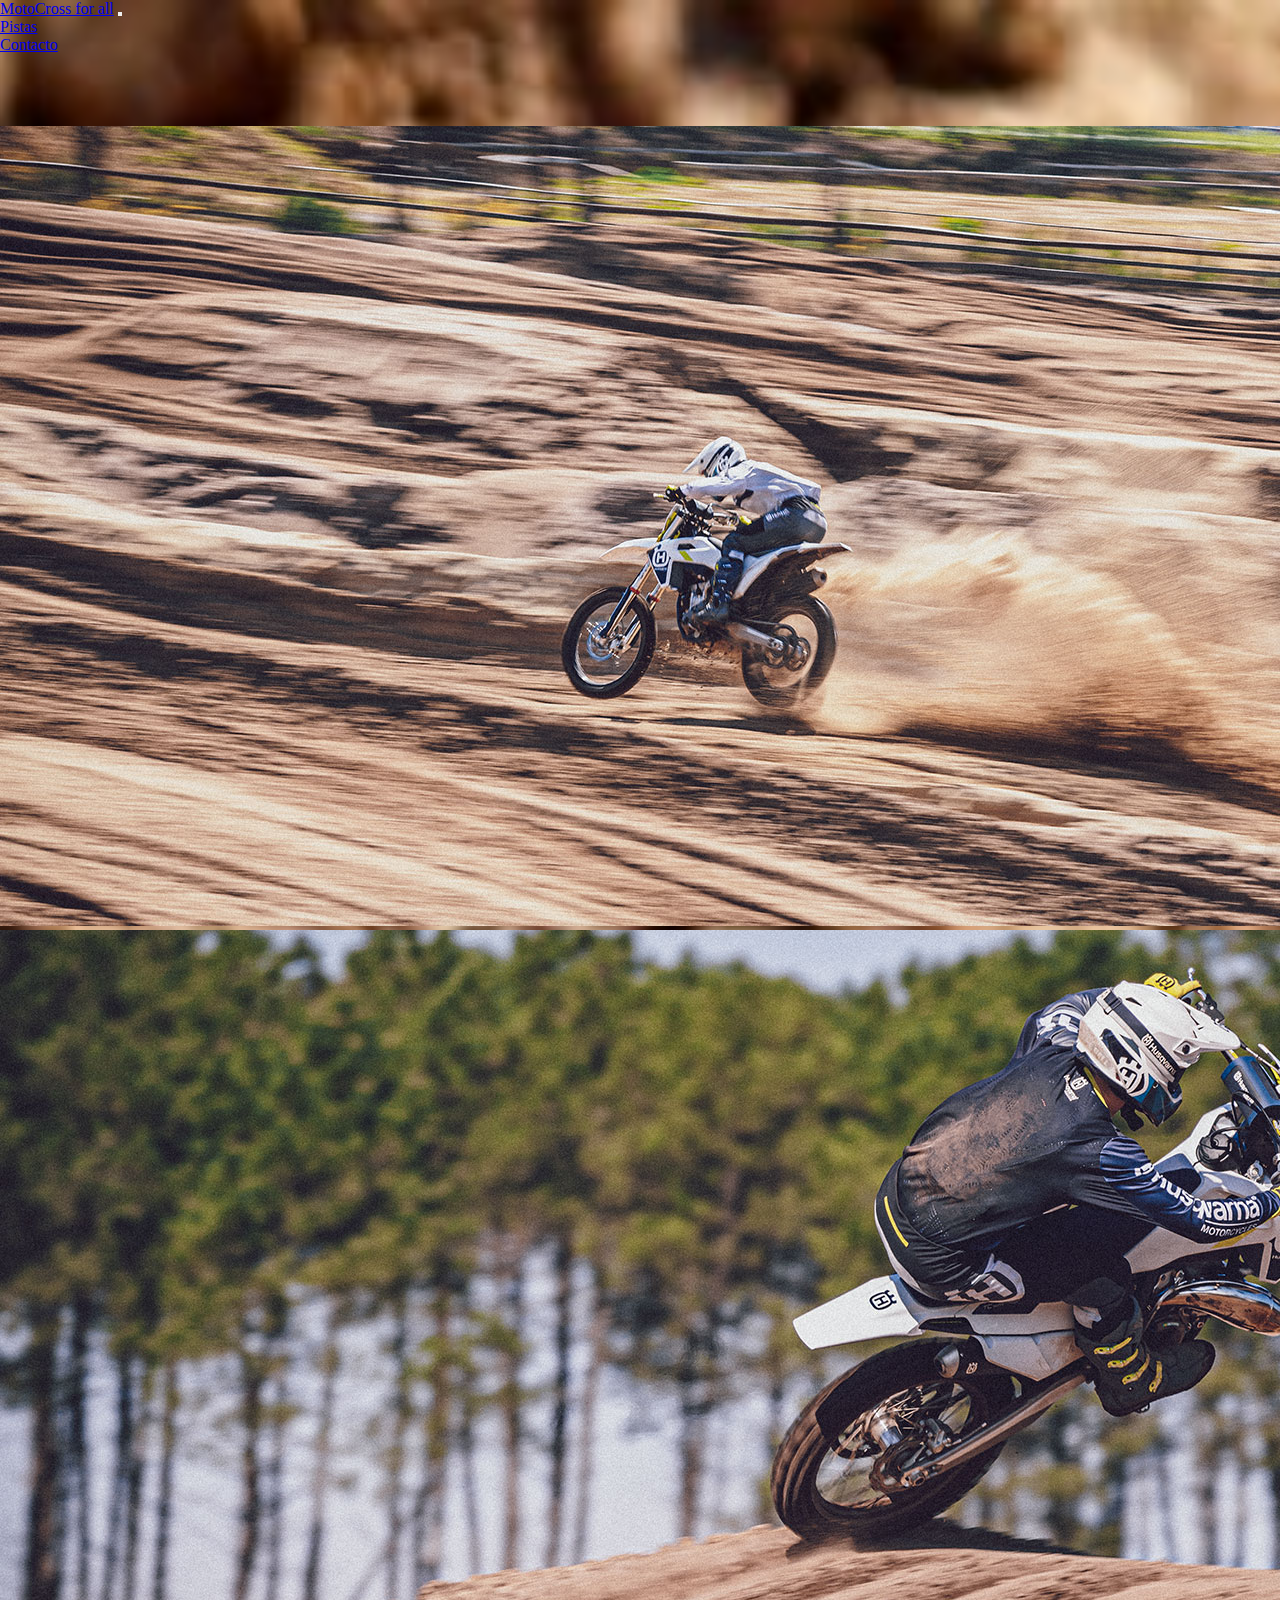
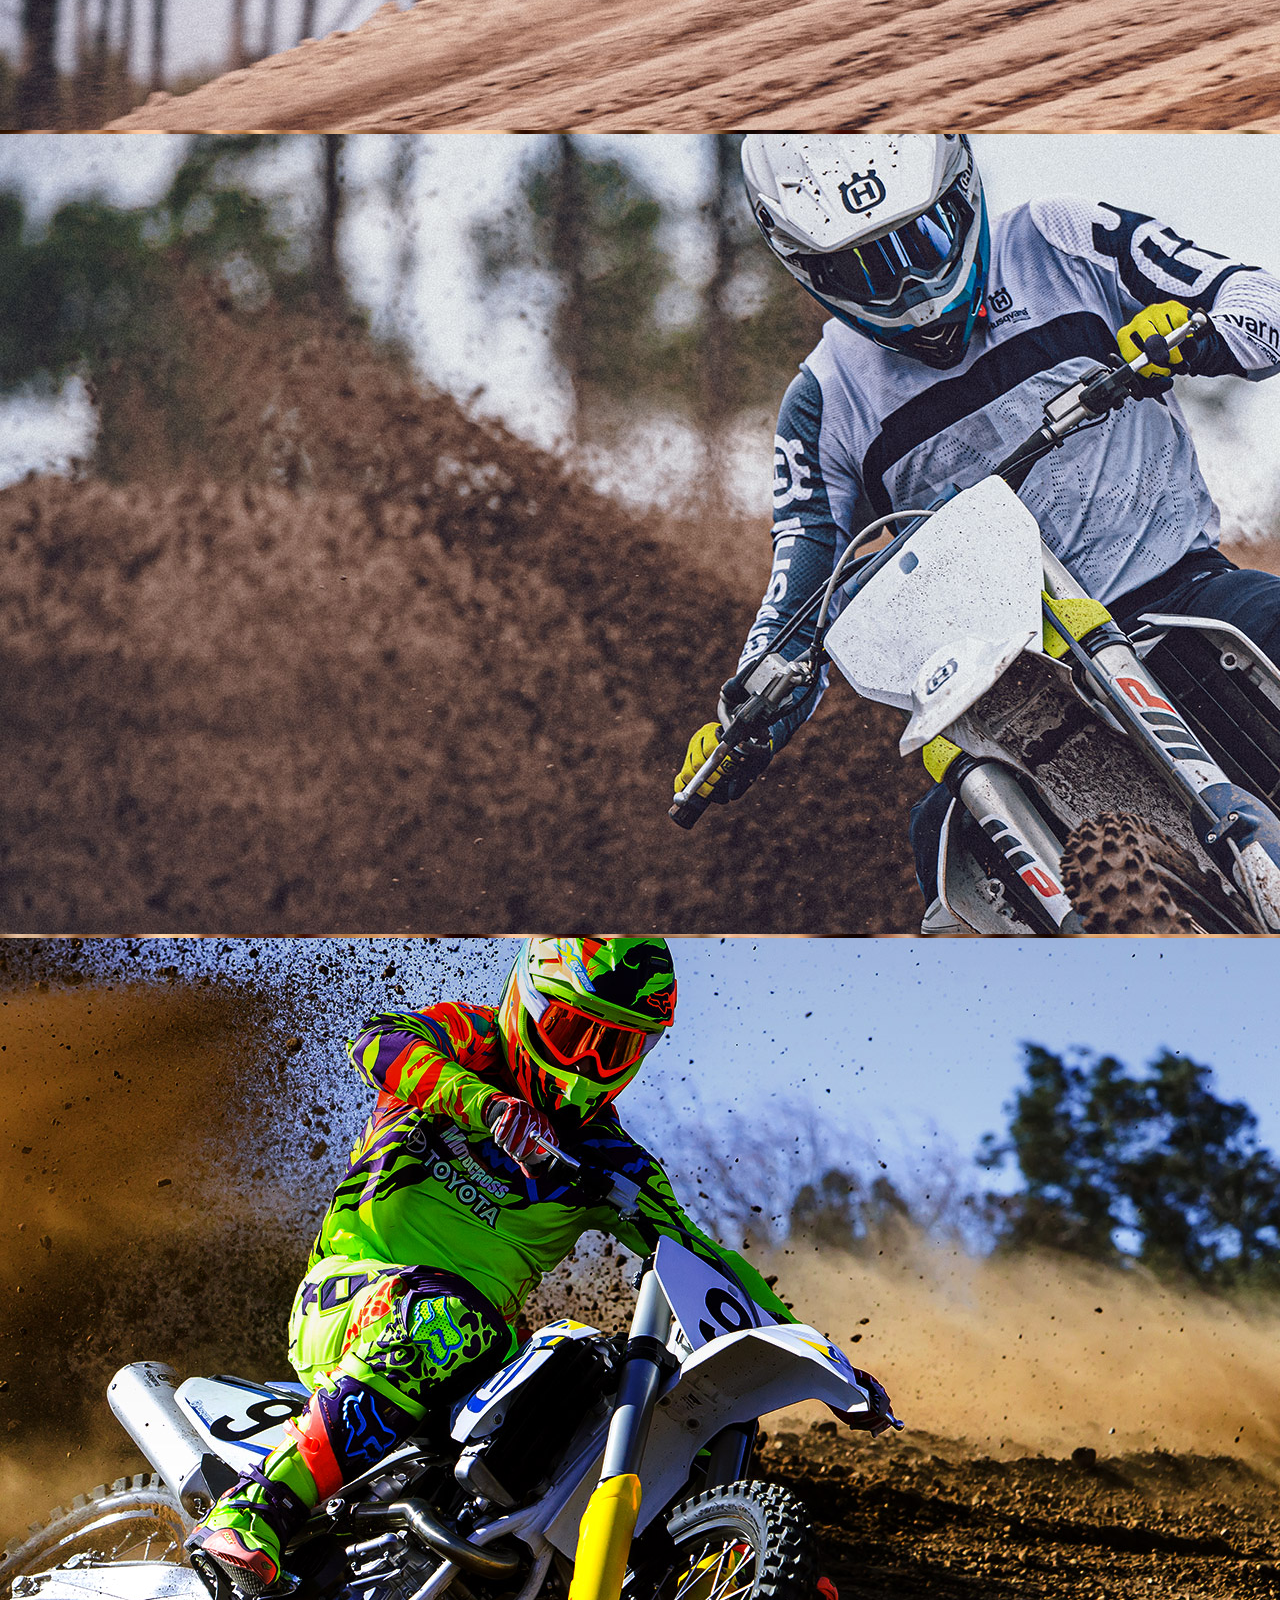
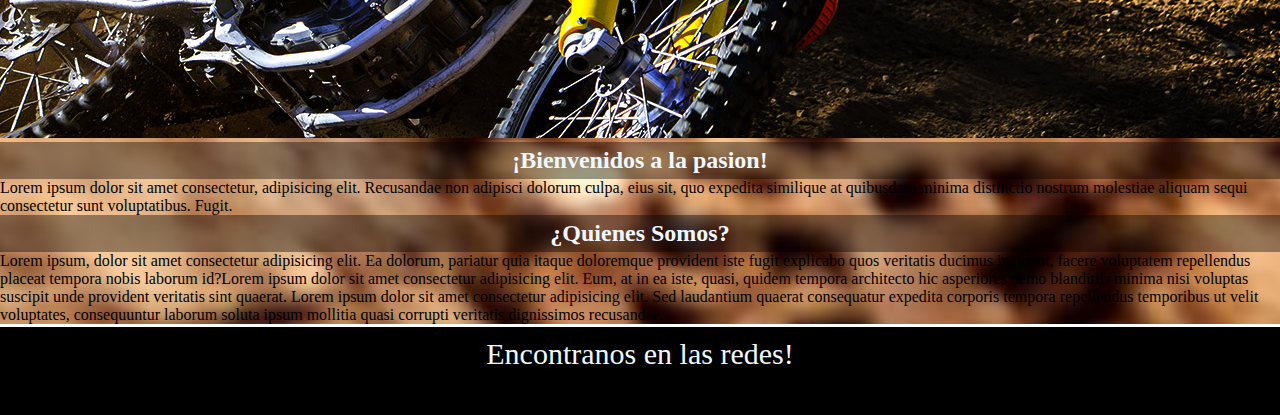
<file: index.html>
<!DOCTYPE html>
<html lang="es">
<head>
    <meta charset="UTF-8">
    <meta http-equiv="X-UA-Compatible" content="IE=edge">
    <meta name="viewport" content="width=device-width, initial-scale=1.0">
    <link rel="stylesheet" href="https://cdn.jsdelivr.net/npm/bootstrap@4.6.2/dist/css/bootstrap.min.css" integrity="sha384-xOolHFLEh07PJGoPkLv1IbcEPTNtaed2xpHsD9ESMhqIYd0nLMwNLD69Npy4HI+N" crossorigin="anonymous">
    <link rel="stylesheet" href="https://cdnjs.cloudflare.com/ajax/libs/font-awesome/6.1.1/css/all.min.css" integrity="sha512-KfkfwYDsLkIlwQp6LFnl8zNdLGxu9YAA1QvwINks4PhcElQSvqcyVLLD9aMhXd13uQjoXtEKNosOWaZqXgel0g==" crossorigin="anonymous" referrerpolicy="no-referrer" />
  
    <link rel="stylesheet" href="estilos.css">
    <title>MotoCross</title>
</head>
<body>
    <header>
        <!-- navegador inicio -->
        <nav class="navbar navbar-expand-md bg-dark navbar-dark">
            <!-- Brand -->
            <a class="navbar-brand" href="#">MotoCross for all</a>
          
            <!-- Toggler/collapsibe Button -->
            <button class="navbar-toggler" type="button" data-toggle="collapse" data-target="#collapsibleNavbar">
              <span class="navbar-toggler-icon"></span>
            </button>
          
            <!-- Navbar links -->
            <div class="collapse navbar-collapse" id="collapsibleNavbar">
              <ul class="navbar-nav">
                <li class="nav-item">
                  <a class="nav-link" href="html/Pistas.html">Pistas</a>
                </li>
                <li class="nav-item">
                  <a class="nav-link" href="html/Contacto.html">Contacto</a>
                </li>
              </ul>
            </div>
          </nav>
    </header>
    <!-- navegador fin -->
    
    <!-- carrusel inicio -->
    <div id="demo" class="carousel slide" data-ride="carousel">

      <!-- Indicators -->
      <ul class="carousel-indicators">
        <li data-target="#demo" data-slide-to="0" class="active"></li>
        <li data-target="#demo" data-slide-to="1"></li>
        <li data-target="#demo" data-slide-to="2"></li>
        <li data-target="#demo" data-slide-to="3"></li>
      </ul>
    
      <!-- The slideshow -->
      <div class="carousel-inner">
        <div class="carousel-item active">
          <img src="./img/moto1.jpg" alt="Los Angeles" class="img-fluid">
        </div>
        <div class="carousel-item">
          <img src="./img/moto2.jpg" alt="Chicago" class="img-fluid">
        </div>
        <div class="carousel-item">
          <img src="./img/moto3.jpg" alt="New York" class="img-fluid">
        </div>
        <div class="carousel-item">
          <img src="./img/moto 4.jpg" alt="New York" class="img-fluid">
        </div>
      </div>
    
      <!-- Left and right controls -->
      <a class="carousel-control-prev" href="#demo" data-slide="prev">
        <span class="carousel-control-prev-icon"></span>
      </a>
      <a class="carousel-control-next" href="#demo" data-slide="next">
        <span class="carousel-control-next-icon"></span>
      </a>
    
    </div>
  <!-- carrusel fin -->
    <main>
        <h2 class="display-1">¡Bienvenidos a la pasion!</h2> 
    </main>

    <article class="container p-3 my-3 bg-dark text-white">
      <p>Lorem ipsum dolor sit amet consectetur, adipisicing elit. Recusandae non adipisci dolorum culpa, eius sit, quo expedita similique at quibusdam minima distinctio nostrum molestiae aliquam sequi consectetur sunt voluptatibus. Fugit.</p>

    </article>

    <article class="container-fluid">
      <h2 class="display-1">¿Quienes Somos?</h2>
      <p class="container p-3 my-3 bg-dark text-white">Lorem ipsum, dolor sit amet consectetur adipisicing elit. Ea dolorum, pariatur quia itaque doloremque provident iste fugit explicabo quos veritatis ducimus incidunt, facere voluptatem repellendus placeat tempora nobis laborum id?Lorem ipsum dolor sit amet consectetur adipisicing elit. Eum, at in ea iste, quasi, quidem tempora architecto hic asperiores nemo blanditiis minima nisi voluptas suscipit unde provident veritatis sint quaerat. Lorem ipsum dolor sit amet consectetur adipisicing elit. Sed laudantium quaerat consequatur expedita corporis tempora repellendus temporibus ut velit voluptates, consequuntur laborum soluta ipsum mollitia quasi corrupti veritatis dignissimos recusandae.</p>

    </article>

    <!-- footer inicio -->
    <footer class="conteiner-fluid">
      <p>Encontranos en las redes!</p>
      <i class="fa-brands fa-instagram"></i>
      <i class="fa-brands fa-facebook-f"></i>
      <i class="fa-brands fa-youtube"></i>
    </footer>
    <!-- footer fin -->

    <script src="https://cdn.jsdelivr.net/npm/jquery@3.5.1/dist/jquery.slim.min.js" integrity="sha384-DfXdz2htPH0lsSSs5nCTpuj/zy4C+OGpamoFVy38MVBnE+IbbVYUew+OrCXaRkfj" crossorigin="anonymous"></script>
<script src="https://cdn.jsdelivr.net/npm/bootstrap@4.6.2/dist/js/bootstrap.bundle.min.js" integrity="sha384-Fy6S3B9q64WdZWQUiU+q4/2Lc9npb8tCaSX9FK7E8HnRr0Jz8D6OP9dO5Vg3Q9ct" crossorigin="anonymous"></script>
</body>
</html>
</file>
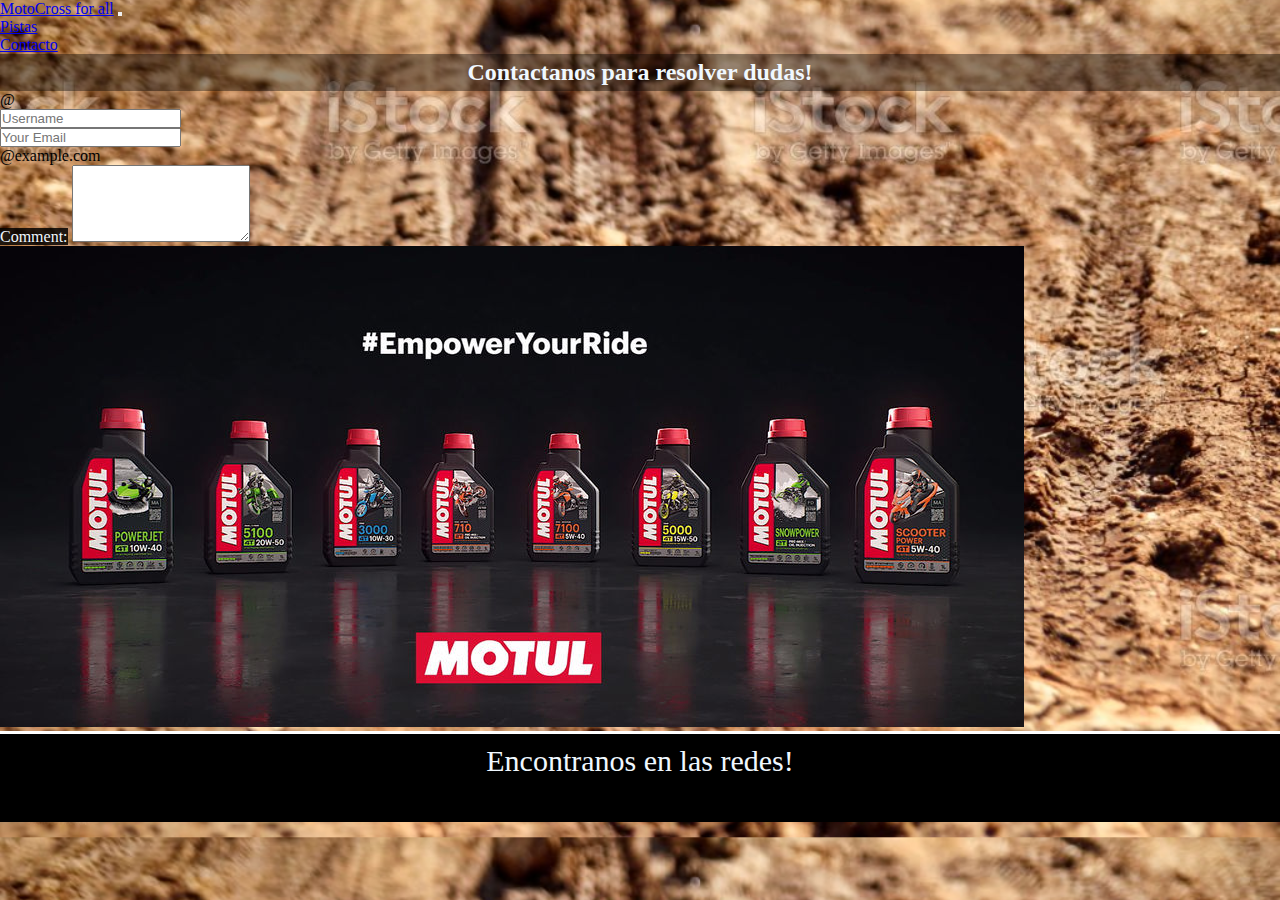
<file: html/Contacto.html>
<!DOCTYPE html>
<html lang="es">
<head>
    <meta charset="UTF-8">
    <meta http-equiv="X-UA-Compatible" content="IE=edge">
    <meta name="viewport" content="width=device-width, initial-scale=1.0">
    <link rel="stylesheet" href="https://cdn.jsdelivr.net/npm/bootstrap@4.6.2/dist/css/bootstrap.min.css" integrity="sha384-xOolHFLEh07PJGoPkLv1IbcEPTNtaed2xpHsD9ESMhqIYd0nLMwNLD69Npy4HI+N" crossorigin="anonymous">
    <link rel="stylesheet" href="https://cdnjs.cloudflare.com/ajax/libs/font-awesome/6.1.1/css/all.min.css" integrity="sha512-KfkfwYDsLkIlwQp6LFnl8zNdLGxu9YAA1QvwINks4PhcElQSvqcyVLLD9aMhXd13uQjoXtEKNosOWaZqXgel0g==" crossorigin="anonymous" referrerpolicy="no-referrer" />
    <link rel="stylesheet" href="../estilos.css">
    <title>MotoCross</title>
</head>
<body>
  <!-- navegador inicio -->
    <header>
            <nav class="navbar navbar-expand-md bg-dark navbar-dark">
                <!-- Brand -->
                <a class="navbar-brand" href="../index.html">MotoCross for all</a>
              
                <!-- Toggler/collapsibe Button -->
                <button class="navbar-toggler" type="button" data-toggle="collapse" data-target="#collapsibleNavbar">
                  <span class="navbar-toggler-icon"></span>
                </button>
              
                <!-- Navbar links -->
                <div class="collapse navbar-collapse" id="collapsibleNavbar">
                  <ul class="navbar-nav">
                    <li class="nav-item">
                      <a class="nav-link" href="Pistas.html">Pistas</a>
                    </li>
                    <li class="nav-item">
                      <a class="nav-link" href="#">Contacto</a>
                    </li>
                  </ul>
                </div>
              </nav>
            </header>
            <!-- navegador fin -->
    <main class="conteiner-fluid">
        <h2>Contactanos para resolver dudas!</h2>
      
    <form>
      <div class="input-group mb-3">
        <div class="input-group-prepend">
          <span class="input-group-text">@</span>
        </div>
        <input type="text" class="form-control" placeholder="Username">
      </div>
    
      <div class="input-group mb-3">
        <input type="text" class="form-control" placeholder="Your Email">
        <div class="input-group-append">
          <span class="input-group-text">@example.com</span>
        </div>
      </div>

      <div class="form-group">
        <label for="comment">Comment:</label>
        <textarea class="form-control" rows="5" id="comment"></textarea>
      </div>
    </form>
  </main>
    <img src="../img/motul.jpg" alt="" class="mx-auto d-block">
    <!-- footer inicio -->
    <footer class="conteiner-fluid">
      <p>Encontranos en las redes!</p>
      <i class="fa-brands fa-instagram"></i>
      <i class="fa-brands fa-facebook-f"></i>
      <i class="fa-brands fa-youtube"></i>
    </footer>
    <!-- footer fin -->

    <script src="https://cdn.jsdelivr.net/npm/jquery@3.5.1/dist/jquery.slim.min.js" integrity="sha384-DfXdz2htPH0lsSSs5nCTpuj/zy4C+OGpamoFVy38MVBnE+IbbVYUew+OrCXaRkfj" crossorigin="anonymous"></script>
<script src="https://cdn.jsdelivr.net/npm/bootstrap@4.6.2/dist/js/bootstrap.bundle.min.js" integrity="sha384-Fy6S3B9q64WdZWQUiU+q4/2Lc9npb8tCaSX9FK7E8HnRr0Jz8D6OP9dO5Vg3Q9ct" crossorigin="anonymous"></script>
</body>
</html>
</file>
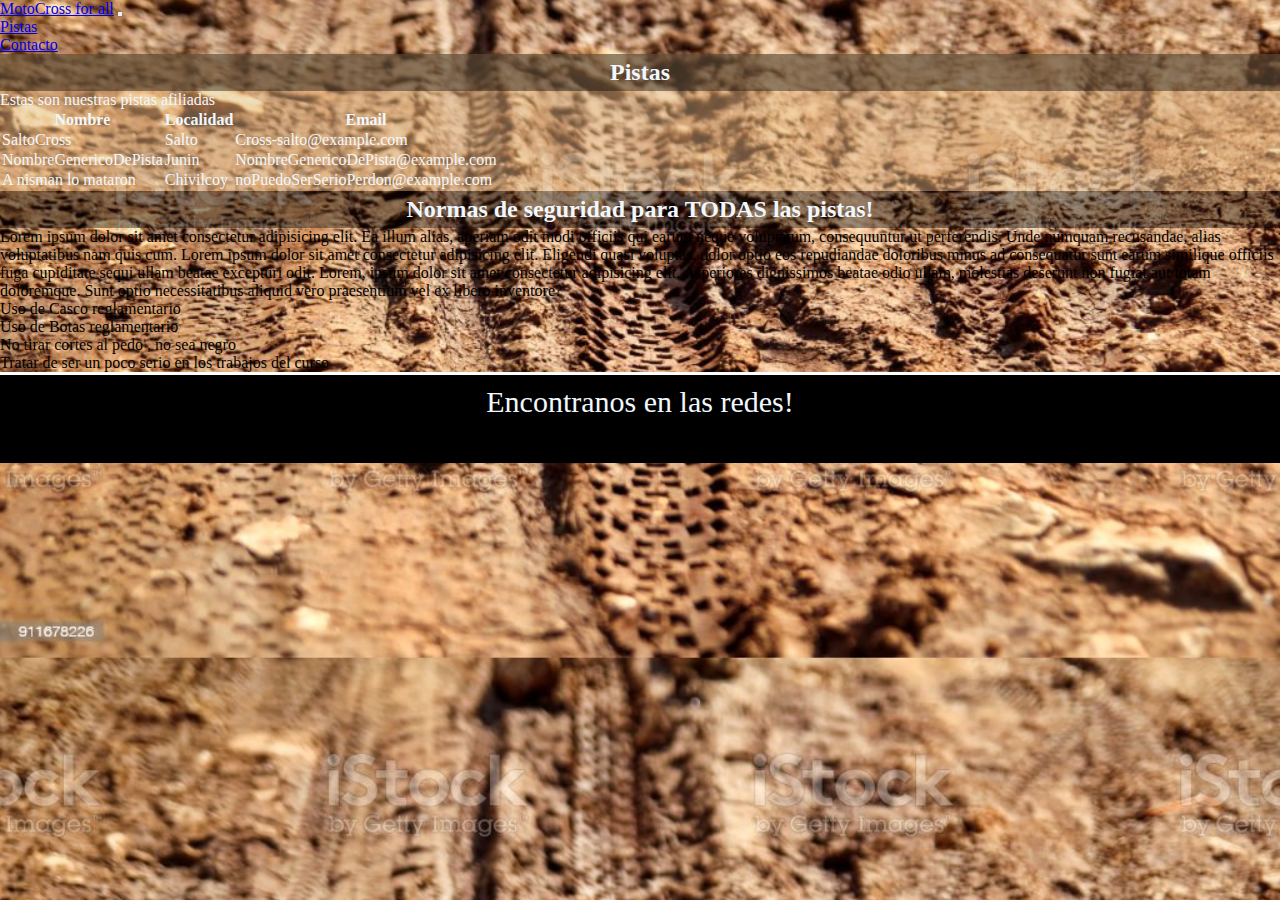
<file: html/Pistas.html>
<!DOCTYPE html>
<html lang="es">
<head>
    <meta charset="UTF-8">
    <meta http-equiv="X-UA-Compatible" content="IE=edge">
    <meta name="viewport" content="width=device-width, initial-scale=1.0">
    <link rel="stylesheet" href="https://cdn.jsdelivr.net/npm/bootstrap@4.6.2/dist/css/bootstrap.min.css" integrity="sha384-xOolHFLEh07PJGoPkLv1IbcEPTNtaed2xpHsD9ESMhqIYd0nLMwNLD69Npy4HI+N" crossorigin="anonymous">
    <link rel="stylesheet" href="https://cdnjs.cloudflare.com/ajax/libs/font-awesome/6.1.1/css/all.min.css" integrity="sha512-KfkfwYDsLkIlwQp6LFnl8zNdLGxu9YAA1QvwINks4PhcElQSvqcyVLLD9aMhXd13uQjoXtEKNosOWaZqXgel0g==" crossorigin="anonymous" referrerpolicy="no-referrer" />
    <link rel="stylesheet" href="../estilos.css">
    <title>MotoCross</title>
</head>
<body>
<header>
<!-- navegador inicio -->
        <nav class="navbar navbar-expand-md bg-dark navbar-dark">
            <!-- Brand -->
            <a class="navbar-brand" href="../index.html">MotoCross for all</a>
          
            <!-- Toggler/collapsibe Button -->
            <button class="navbar-toggler" type="button" data-toggle="collapse" data-target="#collapsibleNavbar">
              <span class="navbar-toggler-icon"></span>
            </button>
          
            <!-- Navbar links -->
            <div class="collapse navbar-collapse" id="collapsibleNavbar">
              <ul class="navbar-nav">
                <li class="nav-item">
                  <a class="nav-link" href="#">Pistas</a>
                </li>
                <li class="nav-item">
                  <a class="nav-link" href="Contacto.html">Contacto</a>
                </li>
              </ul>
            </div>
          </nav>
        </header>
<!-- navegador fin -->
        <!-- tabla inicio -->
        <div class="container tabla">
          <h2>Pistas</h2>
          <p>Estas son nuestras pistas afiliadas</p>            
          <table class="table table-striped">
            <thead>
              <tr>
                <th>Nombre</th>
                <th>Localidad</th>
                <th>Email</th>
              </tr>
            </thead>
            <tbody>
              <tr>
                <td>SaltoCross</td>
                <td>Salto</td>
                <td>Cross-salto@example.com</td>
              </tr>
              <tr>
                <td>NombreGenericoDePista</td>
                <td>Junin</td>
                <td>NombreGenericoDePista@example.com</td>
              </tr>
              <tr>
                <td>A nisman lo mataron</td>
                <td>Chivilcoy</td>
                <td>noPuedoSerSerioPerdon@example.com</td>
              </tr>
            </tbody>
          </table>
        </div>
        <!-- tabla fin -->

        <section class="conteiner-fluid">
        <h2>Normas de seguridad para TODAS las pistas!</h2>
        <div class="container p-3 my-3 bg-dark text-white">
        <p >Lorem ipsum dolor sit amet consectetur adipisicing elit. Ea illum alias, aperiam odit modi officiis qui earum neque voluptatum, consequuntur ut perferendis. Unde numquam recusandae, alias voluptatibus nam quis cum. Lorem ipsum dolor sit amet consectetur adipisicing elit. Eligendi quasi voluptas, dolor optio eos repudiandae doloribus minus ad consequatur sunt earum similique officiis fuga cupiditate sequi ullam beatae excepturi odit. Lorem, ipsum dolor sit amet consectetur adipisicing elit. Asperiores dignissimos beatae odio ullam, molestias deserunt non fugiat aut totam doloremque. Sunt optio necessitatibus aliquid vero praesentium vel ex libero inventore? 
        </p>
        <ul class="list-group list-group-flush">
          <li class="list-group-item">Uso de Casco reglamentario</li>
          <li class="list-group-item">Uso de Botas reglamentario</li>
          <li class="list-group-item">No tirar cortes al pedo , no sea negro</li>
          <li class="list-group-item">Tratar de ser un poco serio en los trabajos del curso</li>
        </ul>
        </div>
        </section>

        <!-- footer inicio -->
        <footer class="conteiner-fluid">
          <p>Encontranos en las redes!</p>
          <i class="fa-brands fa-instagram"></i>
          <i class="fa-brands fa-facebook-f"></i>
          <i class="fa-brands fa-youtube"></i>
        </footer>
        <!-- footer fin -->
    
        <script src="https://cdn.jsdelivr.net/npm/jquery@3.5.1/dist/jquery.slim.min.js" integrity="sha384-DfXdz2htPH0lsSSs5nCTpuj/zy4C+OGpamoFVy38MVBnE+IbbVYUew+OrCXaRkfj" crossorigin="anonymous"></script>
    <script src="https://cdn.jsdelivr.net/npm/bootstrap@4.6.2/dist/js/bootstrap.bundle.min.js" integrity="sha384-Fy6S3B9q64WdZWQUiU+q4/2Lc9npb8tCaSX9FK7E8HnRr0Jz8D6OP9dO5Vg3Q9ct" crossorigin="anonymous"></script>
</body>
</html>
</file>
<file: estilos.css>
*{
    margin: 0;
    padding: 0;
    box-sizing: border-box;
}

body{
    background-image: url(./img/background.jpg);
    background-position: center;
    background-size: cover;
}

h2{
    background-color: rgba(0, 0, 0, 0.391);
    width: 100%;
    text-align: center;
    padding: 5px;
    color:aliceblue;
    
}

footer{
    background-color: black;
    color: aliceblue;
    text-align: center;
    font-size: 30px;
    padding: 10px;
    border-top: 3px solid white;
    
}

i{
    padding: 5px;
    cursor:pointer;
    color:white
}

i:hover{
    transform:translateX(5px);
    transition: 0,7s;
    
    
}

label{
    color:aliceblue;
    background-color: rgba(0, 0, 0, 0.832);
}

.tabla{
    background-color: rgba(222, 184, 135, 0.45);
    color: aliceblue;
    text-shadow:2px white;
}

ul li{
    color:black;
    
}
</file>
